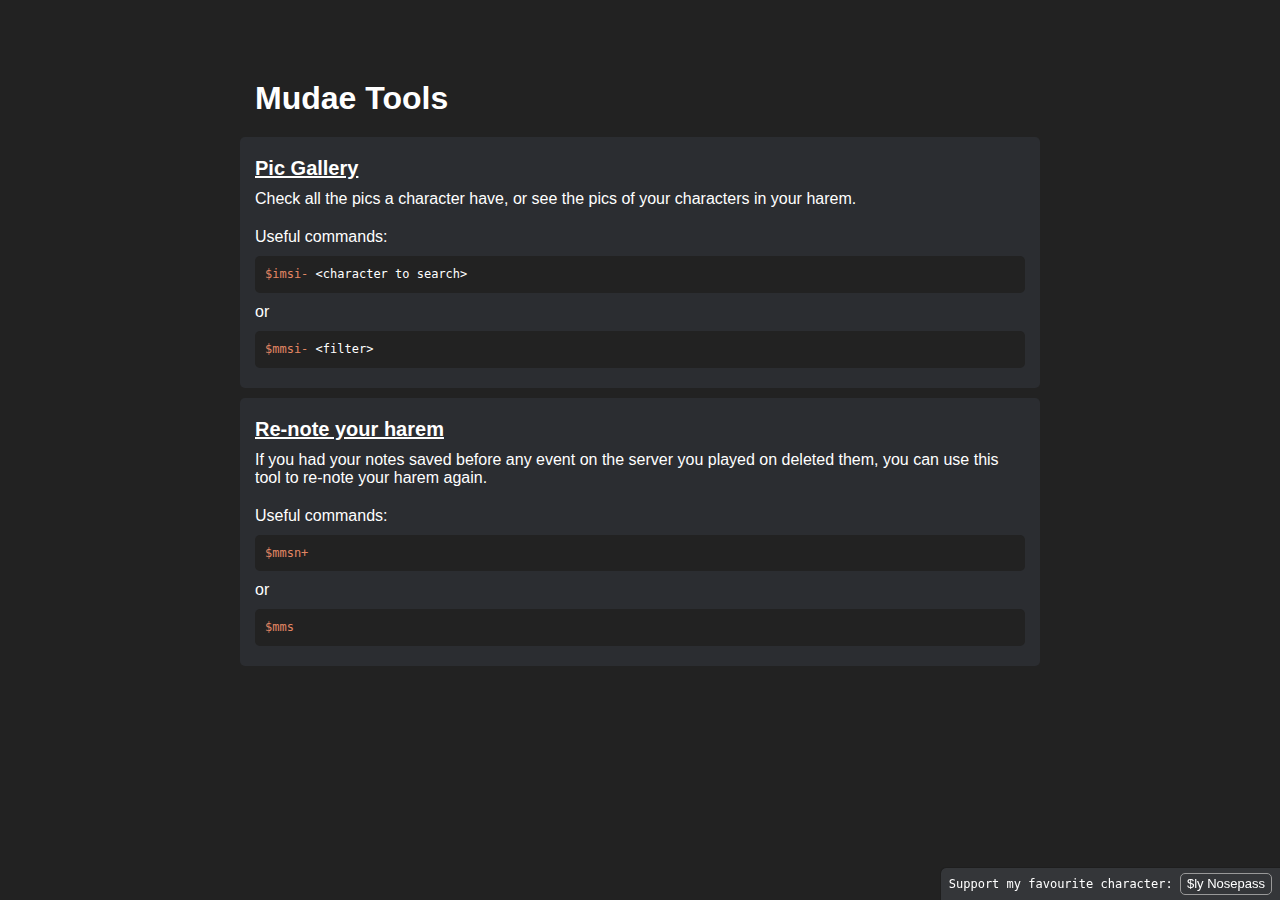
<file: index.html>
<!DOCTYPE html>
<html lang="en">
    <head>
        <meta charset="UTF-8">
        <meta name="robots" content="noindex, nofollow">
        <meta name="viewport" content="width=device-width, initial-scale=1.0">
        <title>MerúM Mudae Tools</title>
        <link rel="stylesheet" href="style.css">
        <style type="text/css">
            h1 {
                max-width: 800px;
                margin: 80px auto 20px;
                padding: 0 15px;
            }
            ul {
                max-width: 800px;
                margin: 0 auto;
            }
            ul .tool {
                background: #2B2D31;
                border-radius: 5px;
                padding: 20px 15px 10px;
                margin: 10px auto;
            }
            ul .tool a {
                font-size: 20px;
                font-weight: 600;
                text-decoration: underline;
            }
            ul .tool .description {
                margin: 10px 0 20px;
            }
            ul .tool .code {
                background: #222;
                margin: 10px 0;
                padding: 10px;
                border-radius: 5px;
                
                display: block;
                line-height: 1.4;
                font-family: monospace;
                font-size: 12px;
                color: #e28764;
            }
            .code .empty {
                color: white;
            }
            .code .command {
                color: #ca5479;
            }
            .code .separator {
                color: #79c59f;
            }
            .code .important {
                color: #93b6eb;
            }
        </style>
    </head>
    <body>

        <h1>Mudae Tools</h1>
        <ul>
            <li class="tool">
                <a href="gallery.html">Pic Gallery</a>

                <div class="description">Check all the pics a character have, or see the pics of your characters in your harem.</div>

                <div>Useful commands:</div>
                <div class="code">$imsi- <span class="empty">&lt;character to search&gt;</span></div>
                <div>or</div>
                <div class="code">$mmsi- <span class="empty">&lt;filter&gt;</span></div>
            </li>
            
            <li class="tool">
                <a href="notes.html">Re-note your harem</a>

                <div class="description">If you had your notes saved before any event on the server you played on deleted them, you can use this tool to re-note your harem again.</div>

                <div>Useful commands:</div>
                <div class="code">$mmsn+</div>
                <div>or</div>
                <div class="code">$mms</div>
            </li>
        </ul>
        
        <div id="alert" class="alert">
            <button id="alert_close" class="alert-close" type="button">✖</button>
            <div id="alert_content"></div>
        </div>
        <div class="fixed">Support my favourite character: <button id="vote_my_fave" class="button" type="button">$ly Nosepass</button></div>
        
        <script src="general.js"></script>
    </body>
</html>
</file>
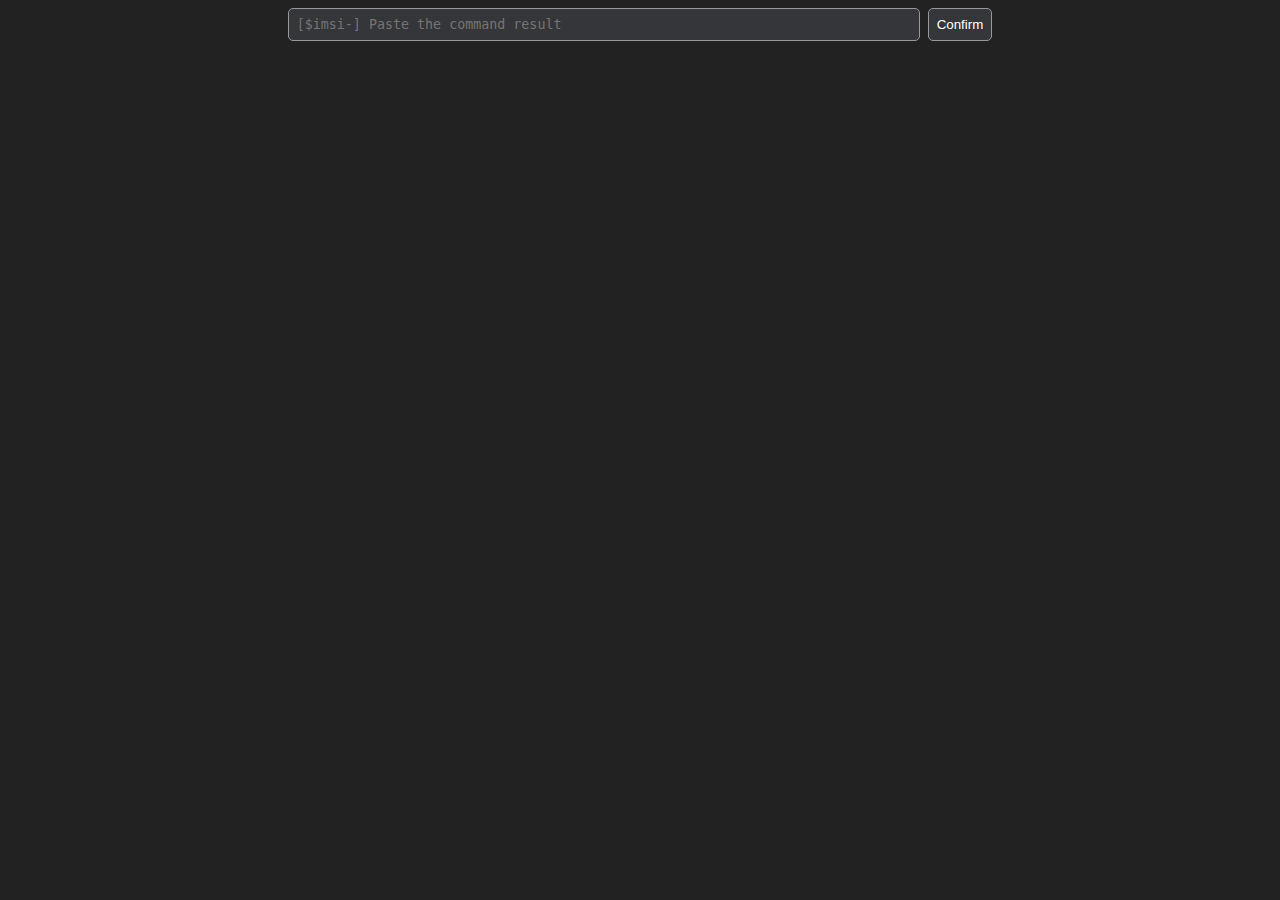
<file: mudae-tools/index.html>
<html>
    <head>
        <style type="text/css">
            * {
                box-sizing: border-box;
            }
            a {
                color: inherit;
                text-decoration: none;
            }
            ul {
                list-style-type: none;
                margin: 0;
                padding: 0;
            }
            body {
                background:#222;
                color:white;
                font-family: "Arial";
            }
            .admin {
                width: 100%;
                display: flex;
                align-items: center;
                justify-content: center;
                gap: 8px;
                margin-bottom: 16px;
            }
            .admin textarea {
                width:50%;
                background:#343639;
                color:white;
                padding: 8px;
                resize: none;
                font-family: monospace;
                outline: none;
                border: 1px solid #999;
                border-radius: 5px;
                
            }
            .admin textarea:focus {
                outline-offset: 0px;
                border: 1px solid #fff;
            }
            button {
                display:inline-block;
                background:#343639;
                border-radius: 5px;
                padding: 8px;
                border: 1px solid #999;
                color:white;
            }
            .pic-list {
                display: grid;
                grid-template-columns: repeat(auto-fill, minmax(250px, 1fr));
                grid-gap: 5px;
            }
            .pic-list li .pic-content {
                width: 238px;
                background:#2B2D31;
                border-radius: 5px;
                padding: 10px 20px 20px;
                margin: 0 auto;
                border: #999;
            }
            .pic-list li .pic-index {
                margin-bottom: 8px;
                font-weight: 600;
            }
            .pic-list li img {
                width: 100%;
                display: block;
                margin: 0 auto;
            }
        </style>
    </head>
    <body>
        <div class="admin">
            <textarea id="character_textarea" class="character-textarea" rows="1" placeholder="[$imsi-] Paste the command result"></textarea>
            <button id="btn" href="#" class="btn" type="button">Confirm</button>
        </div>
        <ul id="pic_list" class="pic-list"></ul>
        
        <script type="text/javascript">
            const textarea = document.getElementById("character_textarea");
            const pic_list = document.getElementById("pic_list");
            document.getElementById("btn").addEventListener("click",function(e){
                e.preventDefault();

                var textarea_value = document.getElementById("character_textarea").value.trim();

                textarea.value = "";
                pic_list.innerHTML = "";
                
                var re = new RegExp(/(?= \| | \· | \- |\. ).*(?=https:\/\/)/, "g");
                textarea_value = textarea_value.split(/\r?\n|\r|\n/g)
                    .filter(s => s.match(re))
                    .map(s => {
                        let parts = s.split(re);

                        /*
                        if(parts[1].includes("mudae.net")) {
                            let index_img = parts[1].split("~")[1];
                            let index = index_img.split(".")[0];
                            parts[1] = index.length > 7 ? "https://cdn.imgchest.com/files/" + index_img : "https://i.imgur.com/" + index_img;
                        }
                        */

                        return {
                            key: parts[0],
                            pic: parts[1]
                        };
                    });
                textarea_value.sort(function(a, b) {
                    return a.key - b.key;
                });

                for(let index in textarea_value) {
                    if(typeof index=="undefined") continue;
                    let value = textarea_value[index];
                    let li = document.createElement("li");
                    let pic_content = document.createElement("div");
                        pic_content.classList = "pic-content";

                    let pic_index = document.createElement("div");
                        pic_index.classList = "pic-index";
                        pic_index.innerText = value.key;
                    let img = document.createElement("img");
                        img.src = value.pic;

                    li.appendChild(pic_content);
                    pic_content.appendChild(pic_index);
                    pic_content.appendChild(img);
                    pic_list.append(li);
                }
            });
        </script>
    </body>
</html>
</file>
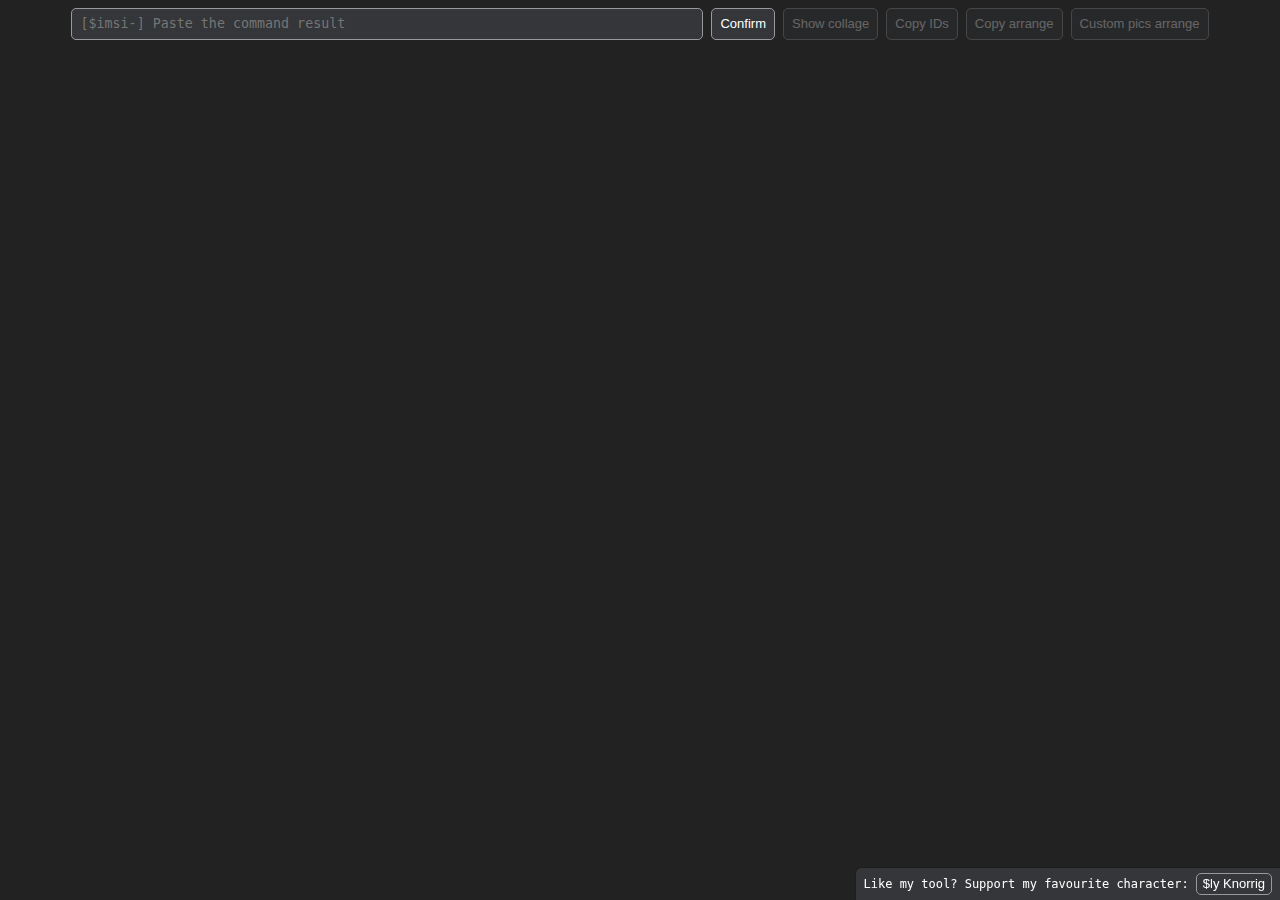
<file: gallery.html>
<!DOCTYPE html>
<html lang="en">
    <head>
        <meta charset="UTF-8">
        <meta name="robots" content="noindex, nofollow">
        <meta name="viewport" content="width=device-width, initial-scale=1.0">
        <title>Mudae Tool: Pic Gallery</title>
        <link rel="stylesheet" href="style.css">
        <style type="text/css">
            .collage {
                padding: 8px 0;
                margin: -8px 0 8px;
                border-top: 1px solid #999;
                border-width: 1px 0;
            }
            .collage canvas {
                display: block;
                max-width: 100%;
                max-height: 800px;
                height: auto;
                margin: 0 auto;
            }
            .collage-bar {
                text-align: center;
                margin-bottom: 8px;
                display: flex;
                align-items: center;
                justify-content: center;
                flex-wrap: wrap;
                gap: 8px;
            }
            .pic-list-options {
                padding: 8px 0;
                margin: -8px 0 8px;
                border: 1px solid #999;
                border-width: 1px 0;
                display: flex;
                align-items: center;
                justify-content: center;
                gap: 8px;
            }
            .pic-list {
                display: grid;
                grid-template-columns: repeat(auto-fill, minmax(250px, 1fr));
                grid-gap: 5px;
            }
            .pic-list li.pic-content {
                width: 238px;
                background:#2B2D31;
                border-radius: 5px;
                padding: 10px 20px 20px;
                margin: 0 auto;
                border: #999;
            }
            /*.pic-list li.pic-content.selected {}*/
            .pic-list li .pic-header {
                display: flex;
                justify-content: space-between;
                align-items: center;
                margin-bottom: 8px;
            }
            .pic-list li .pic-index {
                font-weight: 600;
            }
            .pic-list li .pic-check {
                position: relative;
                flex: 0 0 26px;
                height: 26px;
            }
            .pic-list li .pic-check input {
                display: none;
            }
            .pic-list li .pic-check .pic-check-style {
                display: inline-block;
                background: #222;
                border: 1px solid #999;
                width: 100%;
                height: 100%;
                border-radius: 50%;
                text-align: center;
                position: relative;
                align-self: flex-start;
            }
            .pic-list li .pic-check input:checked + .pic-check-style {
                background: #256425;
            }
            .pic-list li .pic-check input:checked + .pic-check-style:before {
                content: "";
                position: absolute;
                top: 10px;
                left: 5px;
                width: 4px;
                height: 11px;
                background: white;
                transform: rotate(-55deg);
            }
            .pic-list li .pic-check input:checked + .pic-check-style:after {
                content: "";
                position: absolute;
                top: 4px;
                left: 13px;
                width: 4px;
                height: 17px;
                background: white;
                transform: rotate(35deg);
            }
            .pic-list li img {
                width: 100%;
                display: block;
                margin: 0 auto;
            }
            @media (max-width: 768px) {
                .pic-list {
                    grid-template-columns: repeat(auto-fill, minmax(198px, 1fr));
                }
                .pic-list li.pic-content {
                    width: 190px;
                }
            }
        </style>
    </head>
    <body>

        <div class="admin">
            <textarea id="textarea" class="textarea" rows="1" placeholder="[$imsi-] Paste the command result"></textarea>
            <button id="btn" class="button" type="button">Confirm</button>
            <button id="collage_btn" class="button" type="button" disabled>Show collage</button>
            <button id="copy_ids" class="button" type="button" disabled>Copy IDs</button>
            <button id="arrange" class="button" type="button" disabled>Copy arrange</button>
            <button id="custom_arrange" class="button" type="button" disabled>Custom pics arrange</button>
        </div>
        <div id="collage" class="collage" style="display: none;">
            <div class="collage-bar">
                <span>Collage options:</span>
                <select name="cells" class="button">
                    <option value="default">Default (12 columns max)</option>
                    <option value="noEmpty">Reduce empty cells</option>
                </select>
                <label class="button-label">
                    <input type="checkbox" id="mark_gifs"/>
                    <div class="button">Mark GIF pics</div>
                </label>
            </div>
            <div id="collage_content"></div>
        </div>
        <div id="pic_list_options" class="pic-list-options" style="display: none;">
            <button id="select_all" class="button" type="button">Select all</button>
            <button id="deselect_all" class="button" type="button">Deselect all</button>
        </div>
        <ul id="pic_list" class="pic-list"></ul>
        
        <div id="alert" class="alert">
            <button id="alert_close" class="alert-close" type="button">✖</button>
            <div id="alert_content"></div>
        </div>
        <div class="fixed">Like my tool? Support my favourite character: <button id="vote_my_fave" class="button" type="button">$ly Knorrig</button></div>
        
        <script src="general.js"></script>
        <script src="Sortable.min.js"></script>
        <script type="text/javascript">
            const textarea = document.getElementById("textarea");
            const pic_list = document.getElementById("pic_list");
            const copy_ids = document.getElementById("copy_ids");
            const arrange = document.getElementById("arrange");
            const custom_arrange = document.getElementById("custom_arrange");
            const collage_btn = document.getElementById("collage_btn");
            const collage = document.getElementById("collage");
            const collage_content = document.getElementById("collage_content");
            const collage_select_cells = document.querySelector('select[name="cells"]');
            const collage_select_mark_gifs = document.getElementById("mark_gifs");
            const pic_list_options = document.getElementById("pic_list_options");
            const select_all = document.getElementById("select_all");
            const deselect_all = document.getElementById("deselect_all");
            
            let ids, sort_by_numbers;
            document.getElementById("btn").addEventListener("click",function(e){
                e.preventDefault();
                collage_btn.removeAttribute("disabled");
                copy_ids.removeAttribute("disabled");
                arrange.setAttribute("disabled", true);
                custom_arrange.setAttribute("disabled", true);
                pic_list_options.style.display = "";
            
                ids = {};
                sort_by_numbers = true;
            
                let textarea_value = textarea.value.replaceAll("*", "");
                textarea.value = "";
                pic_list.innerHTML = "";
            
                let command_re = new RegExp(/^\$[a-zA-Z]\S+/);
                let command_detected = textarea_value.match(command_re);
                if(command_detected) {
                    show_alert(5000, "<strong>"+command_detected[0]+"</strong> detected!<br/><br/>You need to send the command in your Mudae channel, then copy the result Mudae sent you via DM and paste it into the tool.");
                }
            
                let re = new RegExp(/(?: - |\. |^)(?=https:\/\/|\<https:\/\/)/, "g");
                textarea_value = textarea_value.split(/\r?\n|\r|\n/g)
                    .filter(s => s.trim().match(re))
                    .map(s => {
                        let parts = s.trim().split(re);
                        if(parts.length==1) {
                            if(parts[0].includes("mudae.net")) {
                                parts = [
                                    parts[0].match(/(?<=~)[^\.]+/)[0],
                                    parts[0]
                                ];
                            } else if(parts[0].includes("i.imgur.com") || parts[0].includes("imgchest.com")) {
                                parts = [
                                    parts[0].match(/\/([^\/]+)\.[^\/]+$/)[1],
                                    parts[0]
                                ];
                            } else if(parts[0].includes("imgur.com")) {
                                parts = [
                                    parts[0].match(/\/([^\/]+)+$/)[1],
                                ];
                                parts.push('https://i.imgur.com/'+parts[0]+'.png')
                            } else {
                                return;
                            }
                        }
                        parts[0] = parts[0].replace(/^(Mudae|Mudatest|Mudamaid2): /g,'');
                        parts[1] = parts[1].replaceAll("<", "").replaceAll(">", "");
                        parts[2] = parts[1];
                        if(parts[1].includes("mudae.net")) {
                            let index_img = parts[1].split("~")[1];
                            //parts[1] = index_img.length > 12 ? "https://cdn.imgchest.com/files/" + index_img : "https://i.imgur.com/" + index_img;
                            parts[3] = index_img.split(".")[0];
                        } else {
                            parts[3] = parts[1].match(/\/([^\/]+)\.\w+($| )/)[1];
                        }
                        if(isNaN(parts[0])) {
                            sort_by_numbers = false;
                        }
            
                        return {
                            key: parts[0],
                            pic: parts[1],
                            pic_mudae: parts[2],
                            pic_id: parts[3]
                        };
                    });
            
                if(sort_by_numbers) {
                    textarea_value.sort(function(a, b) {
                        return a.key - b.key;
                    });
                }
            
                let proms = [];
                let custom_index = 1;
                for(let index in textarea_value) {
                    if(typeof index=="undefined") continue;
                    let value = textarea_value[index];
            
                    let dataId = crypto.randomUUID();
                    ids[dataId] = {
                        key: value.key.split(/ \| | · /)[0],
                        pic_id: value.pic_id,
                        custom_index: custom_index,
                        image: document.createElement("img"),
                        check: document.createElement("input"),
                    };
                    custom_index++;
            
                    let li = document.createElement("li");
                        li.classList = "pic-content";
                        li.dataset.id = dataId;
                        
                    let pic_header = document.createElement("div");
                        pic_header.classList = "pic-header";

                    let img = ids[dataId].image;
            
                    li.appendChild(pic_header);
                    li.appendChild(img);
                    pic_list.append(li);
                    
                    let pic_index = document.createElement("div");
                        pic_index.classList = "pic-index";
                        pic_index.innerText = value.key;

                    pic_header.appendChild(pic_index);

                    let pic_check = document.createElement("label");
                        pic_check.classList = "pic-check";
                    let pic_check_input = ids[dataId].check;
                        pic_check_input.classList = "pic-check-input";
                        pic_check_input.type = "checkbox";
                        pic_check_input.checked = true;
                        pic_check_input.addEventListener("change", function() {
                            collage_create();
                        });
                        
                    let pic_check_style = document.createElement("span");
                        pic_check_style.classList = "pic-check-style";

                    pic_check.appendChild(pic_check_input);
                    pic_check.appendChild(pic_check_style);
                    pic_header.appendChild(pic_check);
            
                    img.src = value.pic;
                    img.referrerPolicy = "no-referrer";
                    proms.push(new Promise(resolve => {
                        img.onload = function() {
                            if(this.naturalWidth!=225) {
                                this.src = value.pic_mudae;
                                this.onload = function() {
                                    resolve(2);
                                };
                            } else {
                                this.onload = null;
                                resolve(1);
                            }
                        }
                    }));
                }
                Promise.all(proms).then(data=>{
                    collage_create();
                });
            });
            
            collage_btn.addEventListener("click", function() {
                if(collage.style.display=="none") {
                    collage_status(1);
                } else {
                    collage_status(0);
                }
            });
            
            copy_ids.addEventListener("click", function() {
                let pic_ids = [];
                for(const child of pic_list.children) {
                    if(ids[child.dataset.id].check.checked) 
                        pic_ids.push(ids[child.dataset.id].pic_id);
                }
                navigator.clipboard.writeText(pic_ids.join(" "));
            
                show_alert(2500, "<strong>Pic IDs</strong> copied!");
            });
            
            arrange.addEventListener("click", function() {
                let arrange_text = [];
                let separator = sort_by_numbers? ">" : "$";
                for(const child of pic_list.children) {
                    if(ids[child.dataset.id].check.checked) 
                        arrange_text.push(ids[child.dataset.id].key);
                }
                navigator.clipboard.writeText(arrange_text.join(" "+separator+" "));
            
                show_alert(2500, "<strong>arrange</strong> copied!");
            });
            
            custom_arrange.addEventListener("click", function() {
                let arrange_text = [];
                let separator = "$";
                for(const child of pic_list.children) {
                    if(ids[child.dataset.id].check.checked) 
                        arrange_text.push(ids[child.dataset.id].custom_index);
                }
                navigator.clipboard.writeText("$ai arrange \<CharacterName\> $ "+arrange_text.join(" "+separator+" "));
            
                show_alert(2500, "<strong>Custom pics arrange</strong> copied!");
            });
            
            select_all.addEventListener("click", function() {
                for(const child of pic_list.children) {
                    ids[child.dataset.id].check.checked = true;
                }
                collage_create();
            });
            deselect_all.addEventListener("click", function() {
                for(const child of pic_list.children) {
                    ids[child.dataset.id].check.checked = false;
                }
                collage_create();
            });

            collage_select_cells.addEventListener("change", function() {
                collage_create();
            });
            collage_select_mark_gifs.addEventListener("change", function() {
                collage_create();
            });
            
            function collage_status(status) {
                if(status) {
                    collage_btn.innerText = "Hide collage";
                    collage.style.display = "";
                } else {
                    collage_btn.innerText = "Show collage";
                    collage.style.display = "none";
                }
            }
            
            function collage_create() {
                collage_content.innerText = "";
                
                let images = [];
                for(const child of pic_list.children) {
                    if(ids[child.dataset.id].check.checked) 
                        images.push(ids[child.dataset.id].image);
                }
                if(images.length<=0) return false;
            
                const canvas = document.createElement("canvas");
                const img = document.createElement("img");
                const ctx = canvas.getContext("2d");
                const imgWidth = 225;
                const imgHeight = 350;
                const maxDefaultCol = 12;
                const minNoEmptyCol = 3;
                const bigCollageLimit = 100;
                const cellSelectVal = collage_select_cells.value;
                const gif_mark_color = "rgb(47 61 159)";
            
                let col = images.length<maxDefaultCol ? images.length : maxDefaultCol;
                if(cellSelectVal=="noEmpty") {
                    if(minNoEmptyCol<images.length) {
                        if(images.length==4) {
                            col = 2;
                        } else {
                            col = Math.ceil(Math.sqrt(images.length*imgWidth*imgHeight)/imgWidth) + 1;
                            let colCalc = col;
                            let biggerRestCol = col;
                            let tries = 4;
                            while(images.length%col && col>minNoEmptyCol && tries) {
                                col--;
                                tries--;
                                if(images.length%biggerRestCol < images.length%col) {
                                    biggerRestCol = col;
                                }
                            }
                            col = images.length%col ? biggerRestCol : col;
                        }
                    } else {
                        col = images.length;
                    }
                }
                let row = Math.ceil(images.length/col);
                canvas.width = imgWidth*col;
                canvas.height = imgHeight*row;
            
                ctx.strokeStyle = gif_mark_color;
                ctx.lineWidth = 1;
                ctx.font = "20px monospace";
            
                let i = 0;
                for(let i=0;i<images.length;i++) {
                    let x = i%col*imgWidth;
                    let y = Math.floor(i/col)*imgHeight;
                    ctx.drawImage(images[i], x, y, imgWidth, imgHeight);
                    
                    if(collage_select_mark_gifs.checked && /\.gif$/.test(images[i].src)) {
                        ctx.beginPath();
                        ctx.rect(x+.5, y+.5, imgWidth-1, imgHeight-1);
                        ctx.stroke();
                        ctx.fillStyle = gif_mark_color;
                        ctx.fillRect(x+1, y+1, 42, 26);
                        ctx.fillStyle = "white";
                        ctx.fillText("GIF", x+5, y+20);
                    }
                }
            
                //img.src = canvas.toDataURL();
                collage_content.appendChild(canvas);
            }
            
            new Sortable(pic_list, {
                animation: 150,
                ghostClass: 'selected',
                onEnd: function() {
                    arrange.removeAttribute("disabled");
                    custom_arrange.removeAttribute("disabled");
                    collage_create();
                }
            });
        </script>
    </body>
</html>
</file>
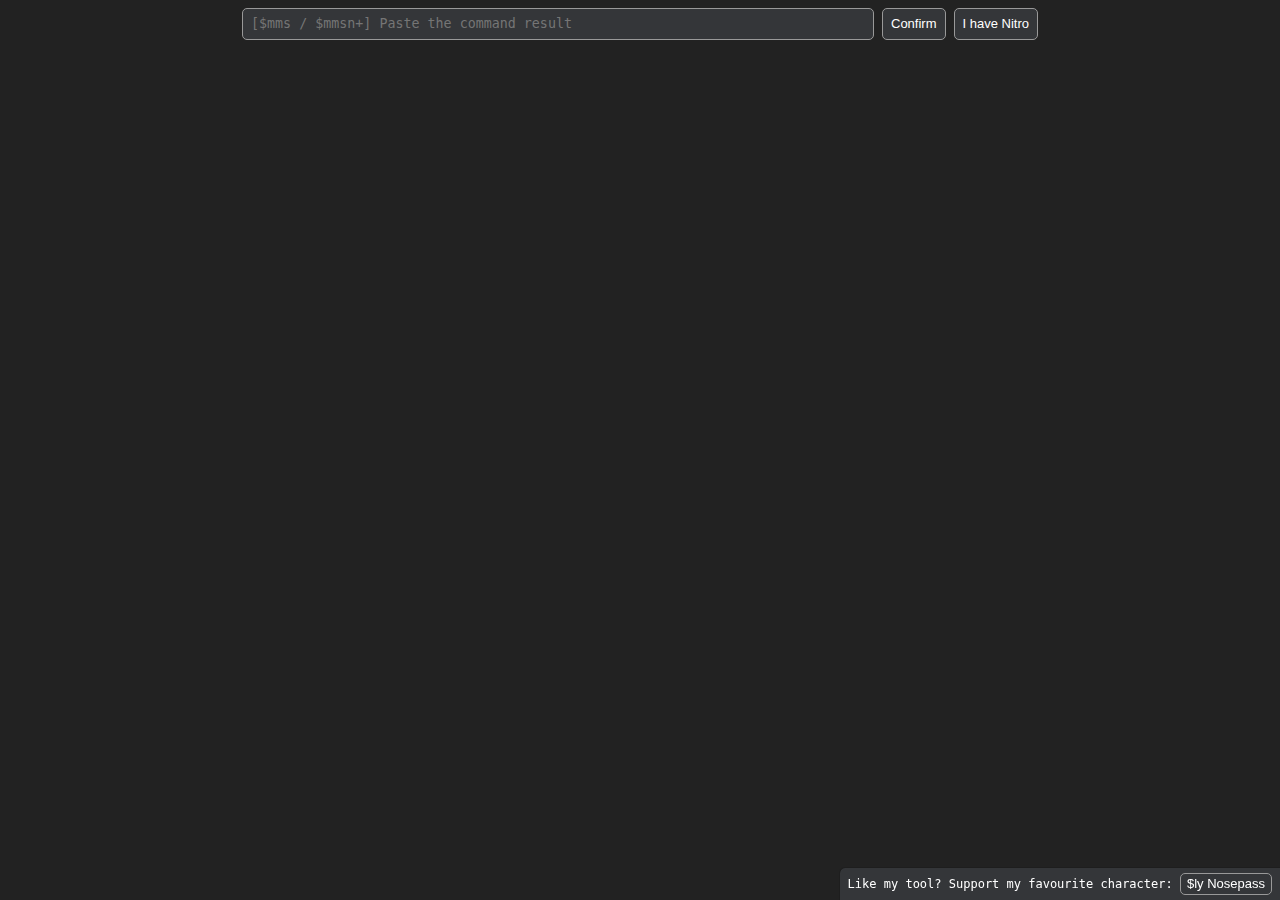
<file: notes.html>
<!DOCTYPE html>
<html lang="en">
    <head>
        <meta charset="UTF-8">
        <meta name="robots" content="noindex, nofollow">
        <meta name="viewport" content="width=device-width, initial-scale=1.0">
        <title>Mudae Tool: Re-note your harem</title>

        <link rel="stylesheet" href="style.css">
        <style type="text/css">
            .note-list {
                max-width: 800px;
                margin: 0 auto;
            }
            .note-list .notes-total {
                padding: 0 10px;
                margin: 30px auto 20px;
                font-size: 20px;
            }
            .note-list .notes-title {
                padding: 0 10px;
                margin: 20px auto 10px;
            }
            .note-list .command-box {
                background:#2B2D31;
                border-radius: 5px;
                padding: 10px;
                margin: 10px auto;
            }
            .copy-status {
                display: flex;
                align-items: center;
                justify-content: space-between;
            }
            .command-title {
                padding: 0 8px;
                width: 100%;
                text-align: left;
            }
            .note-list .status {
                display: inline-block;
                background: #222;
                border: 1px solid #999;
                flex: 0 0 30px;
                height: 30px;
                line-height: 30px;
                border-radius: 50%;
                text-align: center;
                font-size: 22px;
                position: relative;
            }
            .note-list .status.active {
                background: #256425;
            }
            .note-list .status.active:before {
                content: "";
                position: absolute;
                top: 12px;
                left: 6px;
                width: 4px;
                height: 13px;
                background: white;
                transform: rotate(-55deg);
            }
            .note-list .status.active:after {
                content: "";
                position: absolute;
                top: 4px;
                left: 15px;
                width: 4px;
                height: 20px;
                background: white;
                transform: rotate(35deg);
            }
            .command-txt {
                margin-top: 10px;
                line-height: 1.4;
                font-family: monospace;
                font-size: 12px;
                color: #e28764;
            }
            .command-txt .command {
                color: #ca5479;
            }
            .command-txt .separator {
                color: #79c59f;
            }
            .command-txt .important {
                color: #93b6eb;
            }
        </style>
    </head>
    <body>

        <div class="admin">
            <textarea id="textarea" class="textarea" rows="1" placeholder="[$mms / $mmsn+] Paste the command result"></textarea>
            <button id="btn" class="button" type="button">Confirm</button>
            <label class="button-label">
                <input type="checkbox" id="nitro"/>
                <div class="button">I have Nitro</div>
            </label>
        </div>
        <ul id="note_list" class="note-list"></ul>
        
        <div id="alert" class="alert">
            <button id="alert_close" class="alert-close" type="button">✖</button>
            <div id="alert_content"></div>
        </div>
        <div class="fixed">Like my tool? Support my favourite character: <button id="vote_my_fave" class="button" type="button">$ly Nosepass</button></div>
        
        <script src="general.js"></script>
        <script type="text/javascript">const textarea=document.getElementById("textarea"),nitro=document.getElementById("nitro"),list=document.getElementById("note_list"),character_limit=1900;document.getElementById("btn").addEventListener("click",function(t){t.preventDefault();let e=textarea.value,n=1900*(nitro.checked?2:1);textarea.value="",list.innerHTML="";let a=new RegExp(/^\$[a-zA-Z]\S+/),s=e.match(a);s&&show_alert(5e3,"<strong>"+s[0]+"</strong> detected!<br/><br/>You need to send the command in your Mudae channel, then copy the result Mudae sent you via DM and paste it into the tool.");let l=new RegExp(/ \| /,"g");e=e.split(/\r?\n|\r|\n/g).filter(t=>t.match(l)).map(t=>{let e=t.split(l);return{name:e[0],note:e[1]}});let o={},d={};for(let t of e){void 0===d[t.note]&&(o[t.note]=[[]],d[t.note]=0),o[t.note][d[t.note]].join("$").length+t.note.length+4>n&&(d[t.note]++,o[t.note].push([])),o[t.note][d[t.note]].push(t.name)}if(Object.values(o).length<0)return!1;let i=Object.values(o).reduce((t,e)=>t.concat(e)).length,c=document.createElement("li");c.classList.add("notes-total"),c.innerText=i+" commands:",list.appendChild(c);for(let t in o){let e=o[t],n=document.createElement("li");n.classList.add("notes-title"),n.innerText=t,list.appendChild(n);for(let n=0;n<e.length;n++){e[n].push(""),m("$n "+e[n].join("$")+t,'<span class="command">$n</span> '+e[n].join('<span class="separator">$</span>')+'<span class="important">'+t+"</span>")}}let r=document.createElement("li");function m(t,e,n){let a=document.createElement("li");a.classList.add("command-box");let s=document.createElement("div");s.classList.add("copy-status");let l=document.createElement("button");l.setAttribute("type","button"),l.classList.add("button"),l.innerText="Copy";let o=document.createElement("div");o.classList.add("command-title"),o.innerText=void 0!==n?n:"";let d=document.createElement("div");d.classList.add("status"),s.appendChild(l),s.appendChild(o),s.appendChild(d);let i=document.createElement("div");i.classList.add("command-txt"),i.innerHTML=e,a.appendChild(s),a.appendChild(i),list.appendChild(a),l.addEventListener("click",function(){navigator.clipboard.writeText(t),show_alert(2500,"<strong>$note</strong> command copied!"),l.classList.add("active"),l.innerText="Copied",d.classList.add("active"),a.style="opacity:.7"})}r.classList.add("notes-total"),r.innerText="Extra commands to beautify your harem:",list.appendChild(r),m("$sm abc",'<span class="command">$sm</span> <span class="important">abc</span>',"Sort alphabetically"),m("$sm note "+Object.keys(o).join("$"),'<span class="command">$sm</span> <span class="important">note</span> '+Object.keys(o).join('<span class="separator">$</span>'),"Sort by notes")});</script>
    </body>
</html>
</file>
<file: style.css>
* {
    box-sizing: border-box;
}
a {
    color: inherit;
    text-decoration: none;
}
ul {
    list-style-type: none;
    margin: 0;
    padding: 0;
}
body {
    background:#222;
    color:white;
    font-family: "Arial";
    margin-bottom: 50px;
}
.admin {
    width: 100%;
    display: flex;
    align-items: center;
    justify-content: center;
    gap: 8px;
    margin-bottom: 16px;
}
.admin textarea {
    width:50%;
    background:#343639;
    color:white;
    padding: 8px;
    resize: none;
    font-family: monospace;
    outline: none;
    border: 1px solid #999;
    border-radius: 5px;
    line-height: 14px;
    height: 32px;
}
.admin textarea:focus {
    outline-offset: 0px;
    border: 1px solid #fff;
}
button {
    border: none;
    background: none;
    color: inherit;
    cursor: pointer;
}
.button {
    display:inline-block;
    background-color:#343639;
    border-radius: 5px;
    padding: 8px;
    border: 1px solid #999;
    color:white;
    position: relative;
    font-size: 13px;
    line-height: 14px;
    min-height: 32px;
}
.button:active {
    box-shadow: inset 0 3px 6px #000;
    background-color:#222;
}
.button:disabled {
    opacity: .3;
}
.button-label input {
    display: none;
}
select.button {
    -webkit-appearance: none;
    -moz-appearance: none;
    appearance: none;
    padding-right: 17px;
    background-image: url("data:image/svg+xml;charset=utf8,%3Csvg%20xmlns%3D%22http%3A%2F%2Fwww.w3.org%2F2000%2Fsvg%22%20version%3D%221.1%22%20height%3D%2210%22%20width%3D%2215%22%3E%3Cpolyline%20points%3D%222%2C3%206.5%2C7%2011%2C3%22%20stroke%3D%22white%22%20stroke-width%3D%222%22%20fill%3D%22%230000%22%3E%3C%2Fpolyline%3E%3C%2Fsvg%3E");
    background-repeat: no-repeat;
    background-size: 15px 10px;
    background-position: right center;
    -webkit-background-clip: border-box;
    -moz-background-clip: border-box;
    background-clip: border-box;
}
select.button option {
    background-color: #343639;
    color: white;
}
input[type=checkbox]:checked + .button {
    box-shadow: inset 0 3px 6px #000;
    background-color:#222;
}
.button.active:after,
input[type=checkbox]:checked + .button:after {
    content: "✓";
    position: absolute;
    top: -8px;
    right: -5px;
    font-weight: 600;
    color: #00ff00;
    font-size: 15px;
}
.alert {
    position: fixed;
    background: #256425;
    border: 1px solid #0006;
    border-radius: 5px 0 0 5px;
    right: 0;
    top: 50px;
    padding: 15px 50px;
    transition: all .3s linear;
    transform: translateX(100%);
    opacity: 0;
    z-index: 1;
    pointer-events: none;
    max-width: 450px;
}
.alert.active {
    transform: translateX(0);
    opacity: 1;
    pointer-events: all;
}
.alert .alert-close {
    position: absolute;
    top: 0;
    right: 0;
    width: 40px;
    height: 40px;
    text-align: center;
    line-height: 40px;
    font-size: 16px;
}
.fixed {
    position: fixed;
    bottom: 0;
    right: 0;
    border-radius: 5px 0 0 0;
    background:#343639;
    padding: 5px 8px;
    font-size: 12px;
    font-family: monospace;
    box-shadow: 0 0 1px #000;
}
.fixed strong {
    white-space: nowrap;
}
.fixed .button {
    padding: 3px 6px;
    min-height: auto;
}
@media (max-width: 768px) {
    .admin {
        flex-wrap: wrap;
    }
    .admin textarea {
        width:100%;
        padding: 6px;
        font-size: 12px;
    }
    .button {
        padding: 6px;
        font-size: 12px;
        min-height: 28px;
    }
    .button-label {
        font-size: 12px;
    }
    .button-label .button {
        width: 100%;
        text-align: center;
    }
    .admin .button,
    .admin .button-label {
        flex: 1 0 0;
    }
    .fixed {
        width: 100%;
        border-radius: 0;
        text-align: center;
    }
    .alert {
        top: auto;
        bottom: 0;
        transform: translateY(100%);
        border-radius: 0;
        text-align: center;
        width: 100%;
        max-width: none;
        padding: 15px 40px;
    }
}
</file>
